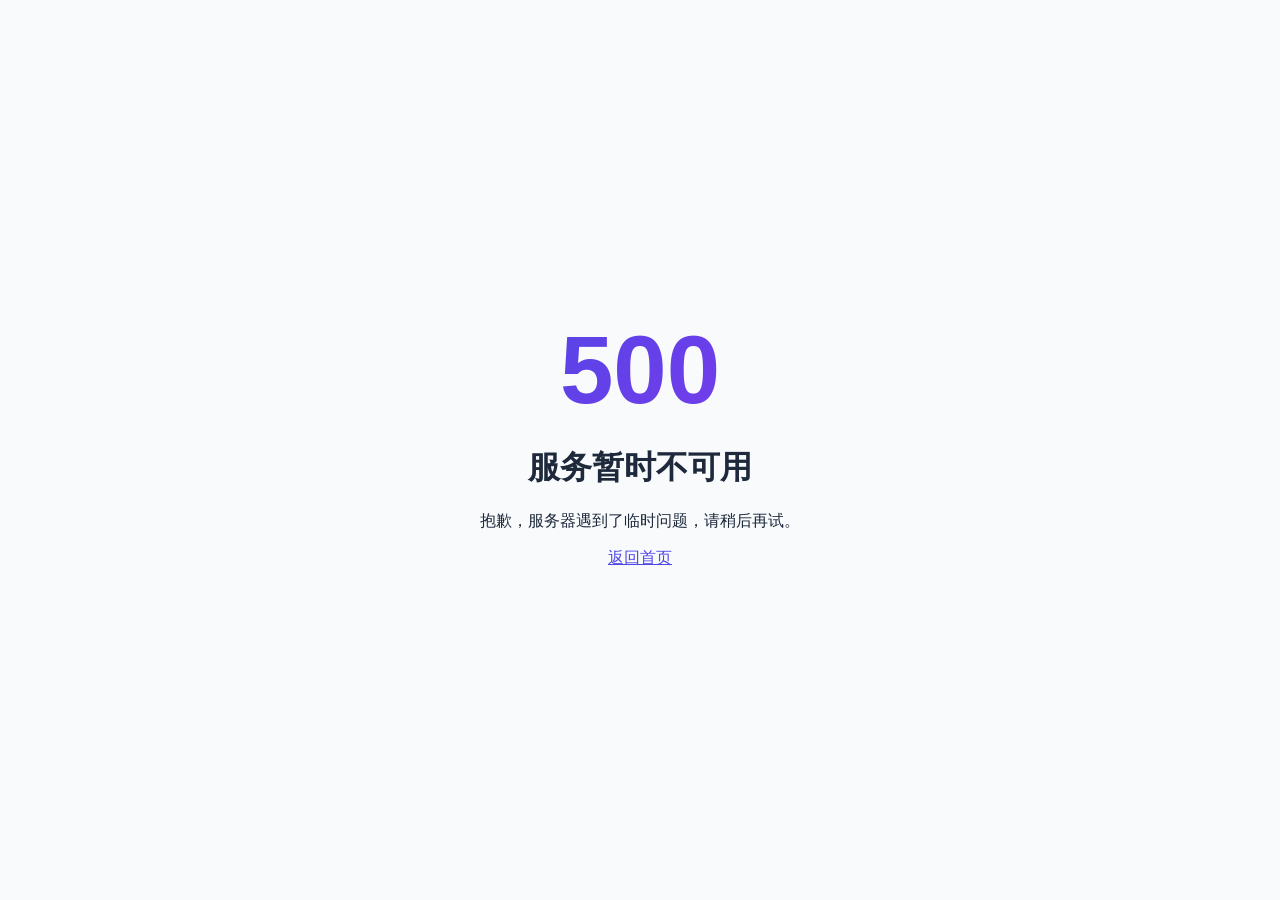
<file: nginx-1.20.2/html/50x.html>
<!DOCTYPE html>
<html lang="zh-CN">
<head>
  <meta charset="UTF-8">
  <title>系统维护中 - 智慧预约系统</title>
  <style>
    body {
      width: 35em;
      margin: 0 auto;
      font-family: 'Inter', 'PingFang SC', 'Microsoft YaHei', sans-serif;
      display: flex;
      justify-content: center;
      align-items: center;
      min-height: 100vh;
      background: #F8FAFC;
      color: #1e293b;
    }
    .container { text-align: center; }
    .code { font-size: 6rem; font-weight: 800; background: linear-gradient(135deg, #4f46e5, #7c3aed); -webkit-background-clip: text; -webkit-text-fill-color: transparent; }
    a { color: #4f46e5; }
  </style>
</head>
<body>
<div class="container">
  <div class="code">500</div>
  <h1>服务暂时不可用</h1>
  <p>抱歉，服务器遇到了临时问题，请稍后再试。</p>
  <p><a href="/">返回首页</a></p>
</div>
</body>
</html>
</file>
